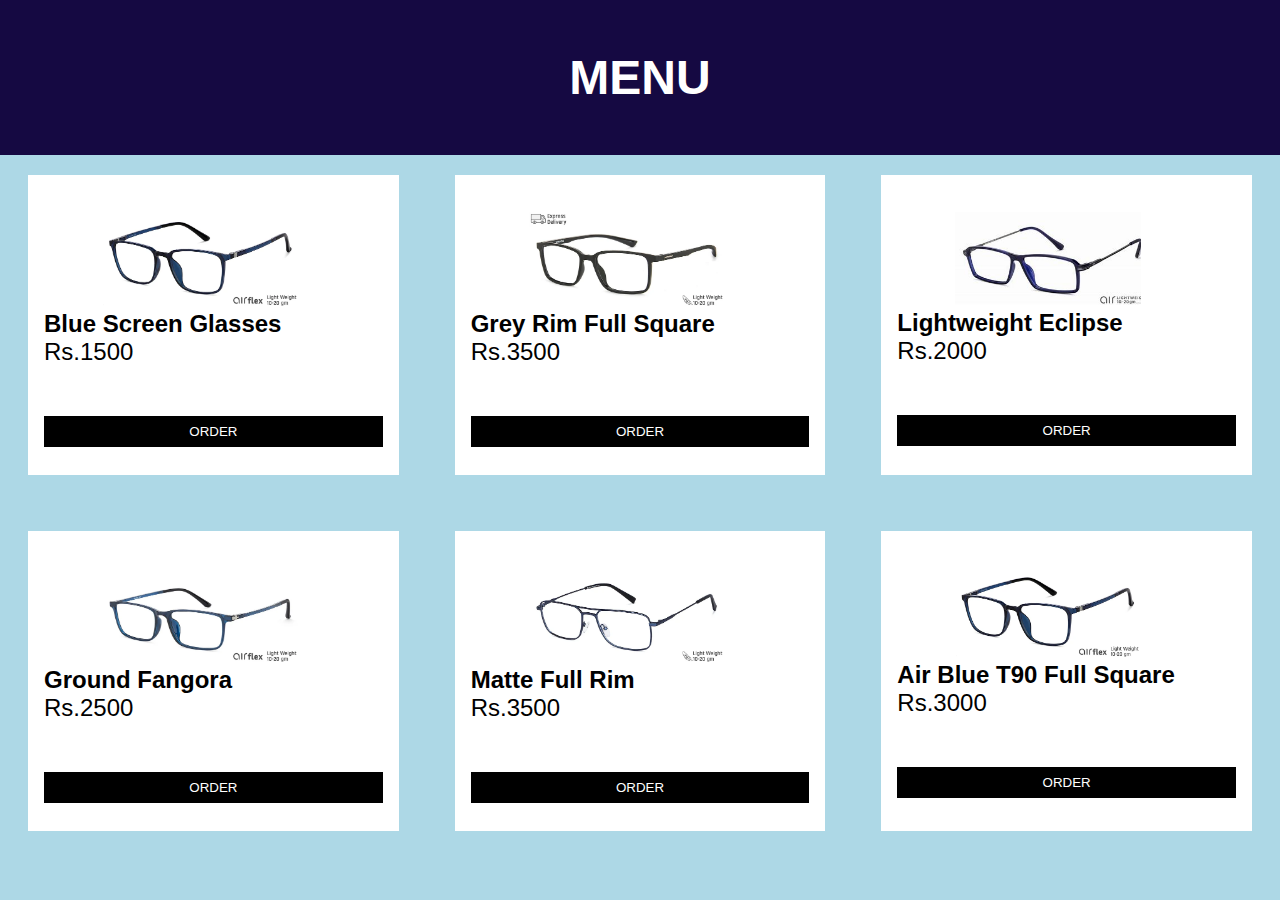
<file: cart.html>
<!DOCTYPE html>
<html lang="en">
<head>
    <meta charset="UTF-8">
    <meta name="viewport" content="width=device-width, initial-scale=1.0">
    <title>menu</title>
  
    <style>

      *{
        margin: 0;
        padding: 0;
      }

     
    body {
      font-family: Arial, Helvetica, sans-serif;
      margin: 0;
      background-color: lightblue;
      box-sizing: border-box;
    }
    .row{
      justify-content: space-between;
      display: flex;

    }




.column {
  float: left;
  width: 32.3%;
  margin-bottom: 16px;
  padding: 0 8px;
}

.card {
  
  margin: 20px;
   background-color: white;
   height: 300px;

}

.about-section {
  padding: 50px;
  text-align: center;
  font-size: x-large;
  background-color: rgb(21, 9, 66);
  color: white;
}

.container {
  padding: 0 16px;
}

.container::after, .row::after {
  content: "";
  clear: both;
  display: table;
}



.button {
  border: none;
  outline: 0;
  display: inline-block;
  padding: 8px;
  color: white;
  background-color: #000;
  text-align: center;
  cursor: pointer;
  width: 100%;
  margin-top: 50px;
}

.button:hover {
  background-color: #555;
}
h2{
  color: black;

}
img{
  margin-top: 10%;
  margin-left: 20%;
  
  
}
img:hover{
  transform: scale(1.5);
}
p{
  font-size: x-large;
}



    </style>
  
    
    <div class="about-section">
        <h1>MENU</h1>
       
      </div>
      

  
  
  
  <div class="row">
    <div class="column">
      <div class="card">
        <img src="Blue Screen Frame.webp" alt="Frames" style="width: 53%;" >
        <div class="container">
          <h2>Blue Screen Glasses</h2>
          
          <p>Rs.1500</p>
          
          <p><button class="button">ORDER</button></p>
        </div>
      </div>
    </div>
  
    <div class="column">
      <div class="card">
        <img src="Air Grey Lens.webp" alt="Frames" style="width:53%">
        <div class="container">
          <h2>Grey Rim Full Square</h2>
          
          <p>Rs.3500</p>
          
          <p><button class="button">ORDER</button></p>
        </div>
      </div>
    </div>
  
    <div class="column">
      <div class="card">
        <img src="Frame.jfif" alt="Frames" style="width:50%">
        <div class="container">
          <h2>Lightweight Eclipse</h2>
          
          <p>Rs.2000</p>
          
          <p><button class="button">ORDER</button></p>
        </div>
      </div>
    </div>
  </div>
  <div class="row">
    <div class="column">
      <div class="card">
        <img src="ground fangora.webp" alt="Frames" style="width: 53%;" >
        <div class="container">
          <h2>Ground Fangora</h2>
          
          <p>Rs.2500</p>
          
          <p><button class="button">ORDER</button></p>
        </div>
      </div>
    </div>

    <div class="column">
      <div class="card">
        <img src="Matte Blue Black Full Rim.webp" alt="Frames" style="width:53%">
        <div class="container">
          <h2>Matte Full Rim</h2>
          
          <p>Rs.3500</p>
          
          <p><button class="button">ORDER</button></p>
        </div>
      </div>
    </div>

    <div class="column">
      <div class="card">
        <img src="Blue Screen Frame.webp" alt="Frames" style="width:50%">
        <div class="container">
          <h2>Air Blue T90 Full Square</h2>
          
          <p>Rs.3000</p>
          
          <p><button class="button">ORDER</button></p>
        </div>
      </div>
    </div>
</body>
</html>
</file>
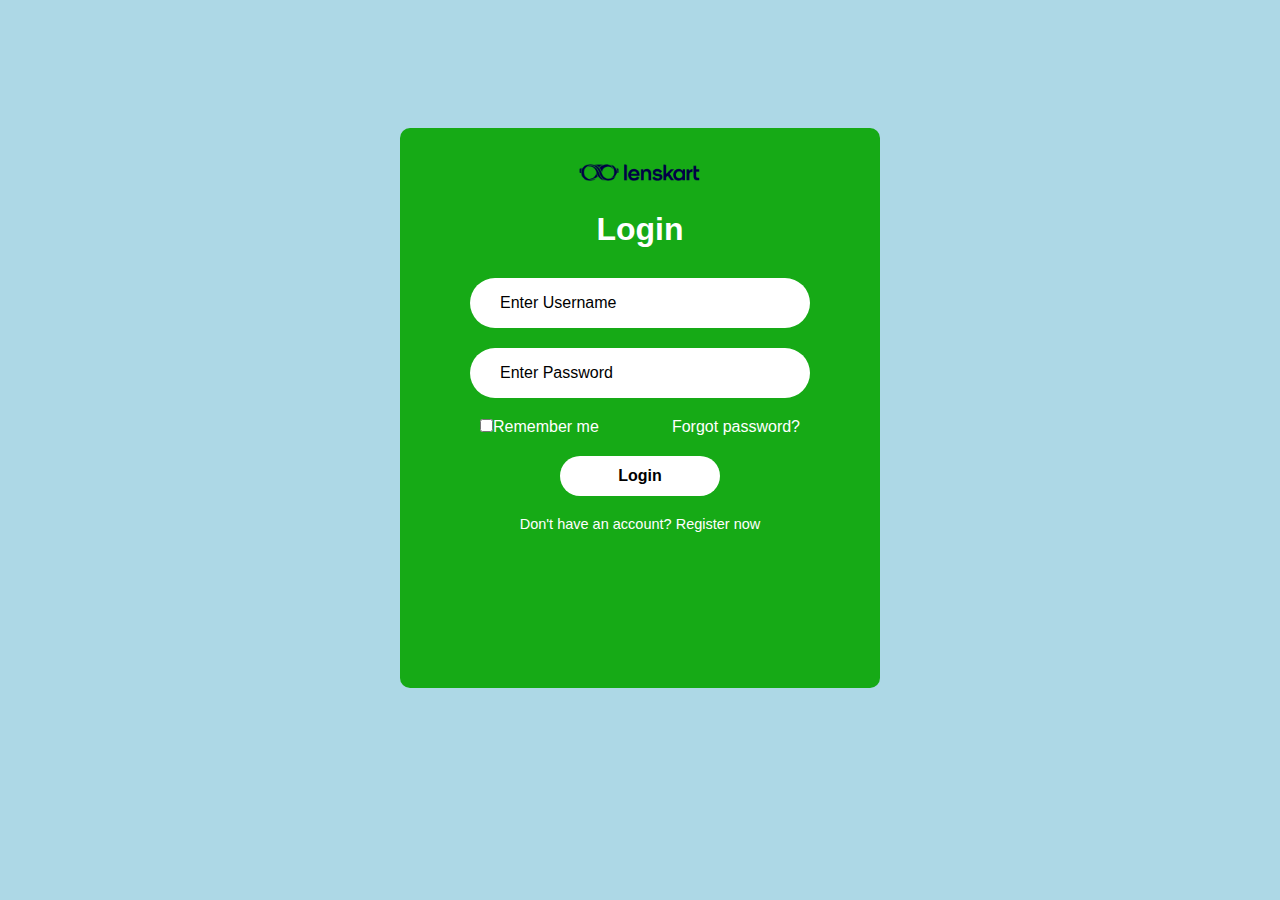
<file: login.html>
<!DOCTYPE html>
<html lang="en">
<head>
    <meta charset="UTF-8">
    <meta name="viewport" content="width=device-width, initial-scale=1.0">
    <title>Login</title>
    
    <style>
        *{
            margin: 0;
            padding: 0;
            font-family: "Poppins", sans-serif;
        }
        body{
        display: flex;
        justify-content: center;
        align-items: center;
        margin-top: 10%;
        background-color: lightblue;
        }
        .main{
        width: 400px;
        height: 500px;
        
        background-color:rgb(22, 170, 22);
        color: white;
        border-radius: 10px;
        padding: 30px 40px;
        }
        .logo {
            text-align: center;
        }
        .logo img{
            width: 150px;
        }
        h1{
            text-align: center;
            padding: 20px;
        }
        .box{
            width: 100%;
            height: 50px;
            text-align: center;
            padding-top: 10px;
            padding-bottom: 10px;
            
        }
        .box input{
            width: 80%;
            height: 100%;
            border-radius: 100px;
            box-shadow: none;
            border: none;
            font-size: 16px;
            padding-left: 20px;
            
            
        }
        .box input::placeholder{
            color: black;
            padding: 10px;
            
        } 
        
        

        .remember-forgot{
            display: flex;
            justify-content: space-between;
            margin-left: 40px;
            margin-right: 40px;
            margin-top: 10px;
        }
        .remember-forgot a{
            color: white;
            text-decoration: none;
        }
        .btn{
        width: 40%;
        height: 40px;
        background-color: white;
        box-shadow: none;
        border: none;
        border-radius: 40px;
        cursor: pointer;
        font-size: 16px;
        color: black;
        font-weight: 600;
        margin-top: 20px;
        margin-left: 120px;

        }
     
        .register-link{
        font-size: 14.5px;
        text-align: center;
        margin: 20px 0 15px;
        }
        .register-link p a{
        text-decoration: underline;
        color: white;
        text-decoration: none;
        }  


    </style>
</head>
<body>
    <div class="main">
        <form action="">
            <div class="logo">
               <img src="mvb5zj26.png" alt="company logo">
            </div>
               <h1>Login</h1>
            <div class="box">
               <input type="text" placeholder="Enter Username" name="username" required>
               
            </div>
            <div class="box">
               <input type="password" placeholder="Enter Password" name="password" required>
               
            </div>
            <div class="remember-forgot">
                <label><input type="checkbox">Remember me</label>
                <a href="#">Forgot password?</a>
            </div>
            
             <button type="submit" class="btn">Login</button>
            
            <div class="register-link">
                <p>Don't have an account? <a href="#">Register now</a></p>
            </div>
        
        </form>
  
      
</body>
</html>
</file>
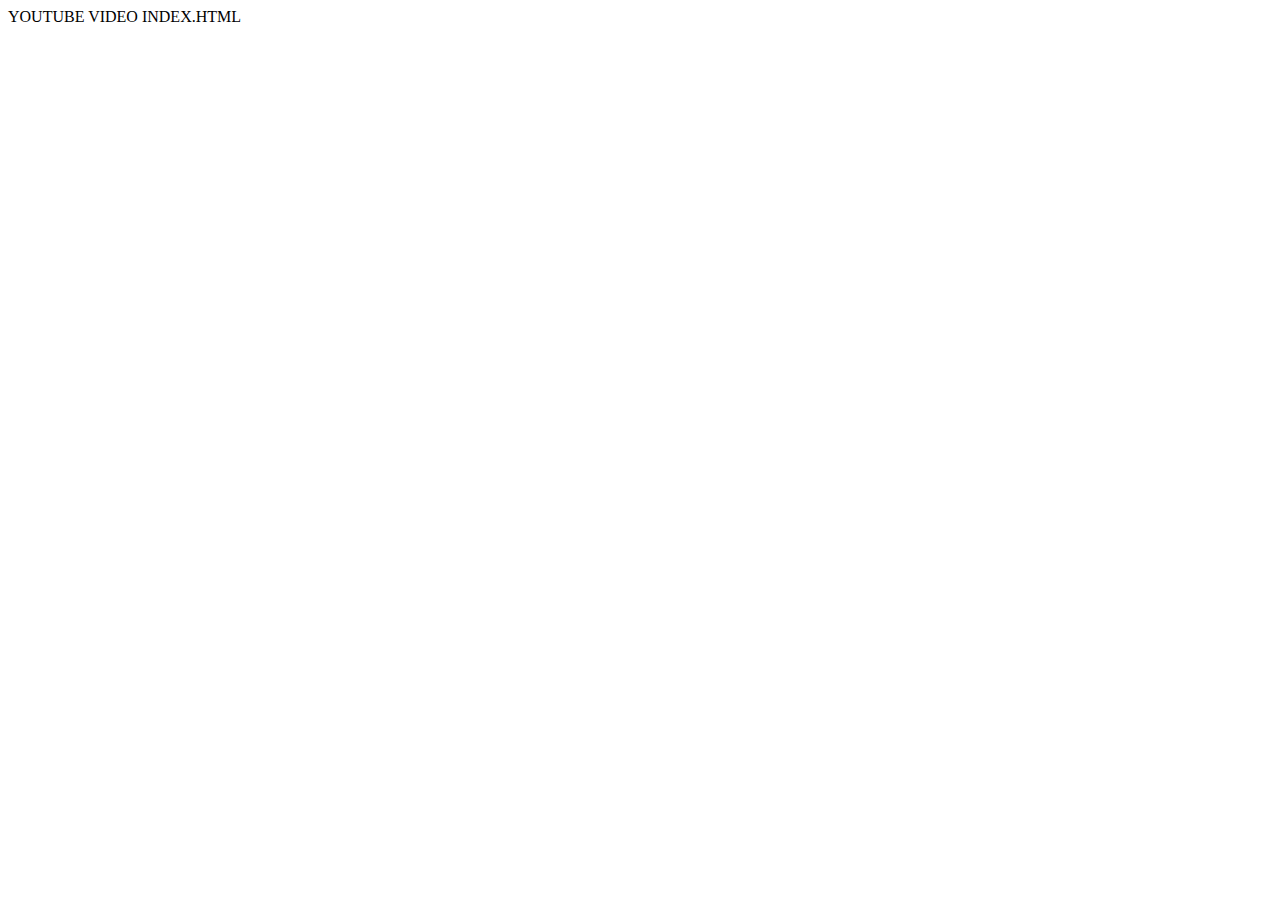
<file: reference.html>
<!DOCTYPE html>
<html lang="en">
<head>
    <meta charset="UTF-8">
    <meta name="viewport" content="width=device-width, initial-scale=1.0">
    <title>Document</title>
</head>
<body>
     YOUTUBE VIDEO
     INDEX.HTML
</body>
</html>
</file>
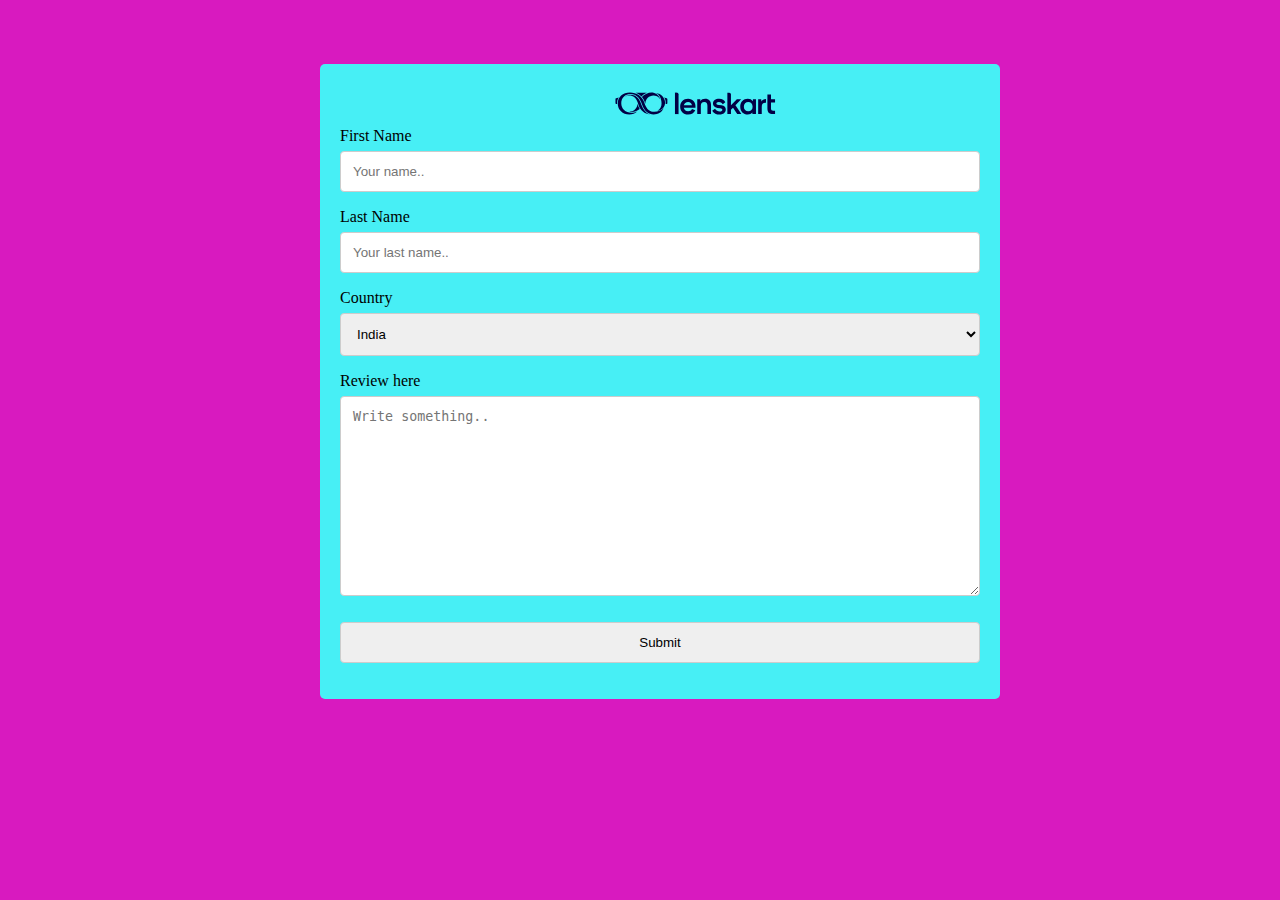
<file: review.html>
<!DOCTYPE html>
<html lang="en">
<head>
    <meta charset="UTF-8">
    <meta name="viewport" content="width=device-width, initial-scale=1.0">
    <title>Review</title>
    <style>
      *{
        margin: 0;
        padding: 0;
        
      }
        body{
            background-color: rgb(216, 26, 191);
            
        }
        
input, select, textarea {
  width: 100%;
  padding: 12px;
  border: 1px solid #ccc; 
  border-radius: 4px;
  box-sizing: border-box; 
  margin-top: 6px;
  margin-bottom: 16px;
  resize: vertical
}


input text {
  background-color: #2304aa;
  color: white;
  padding: 12px 20px;
  border: none;
  border-radius: 4px;
  cursor: pointer;
}



input .sumbit:hover {
  background-color: #45a049;
}



.container {
  border-radius: 5px;
  background-color: rgb(71, 239, 245);
  padding: 20px;
  
  width: 50%; 
  margin-top: 5%;
  margin-left: 25%;
  
  
}
.container img{
  padding-left: 40%;
}
    </style>
</head>
<body>
  

<div class="container">
  <img src="mvb5zj26.png">
    <form action="action_page.php">
    <div class="box">
      <label for="fname">First Name</label>
      <input type="text" id="fname" name="firstname" placeholder="Your name..">
  
      <label for="lname">Last Name</label>
      <input type="text" id="lname" name="lastname" placeholder="Your last name..">
    </div>
      <label for="country">Country</label>
      <select id="country" name="country">
        <option value="">India</option>India
        <option value="canada">Canada</option>
        <option value="usa">USA</option>
      </select>
  
      <label for="subject">Review here</label>
      <textarea id="subject" name="subject" placeholder="Write something.." style="height: 200px;"></textarea>
  
    <input type="submit" name="submit">
  
    </form>
  </div>
</body>
</html>
</file>
